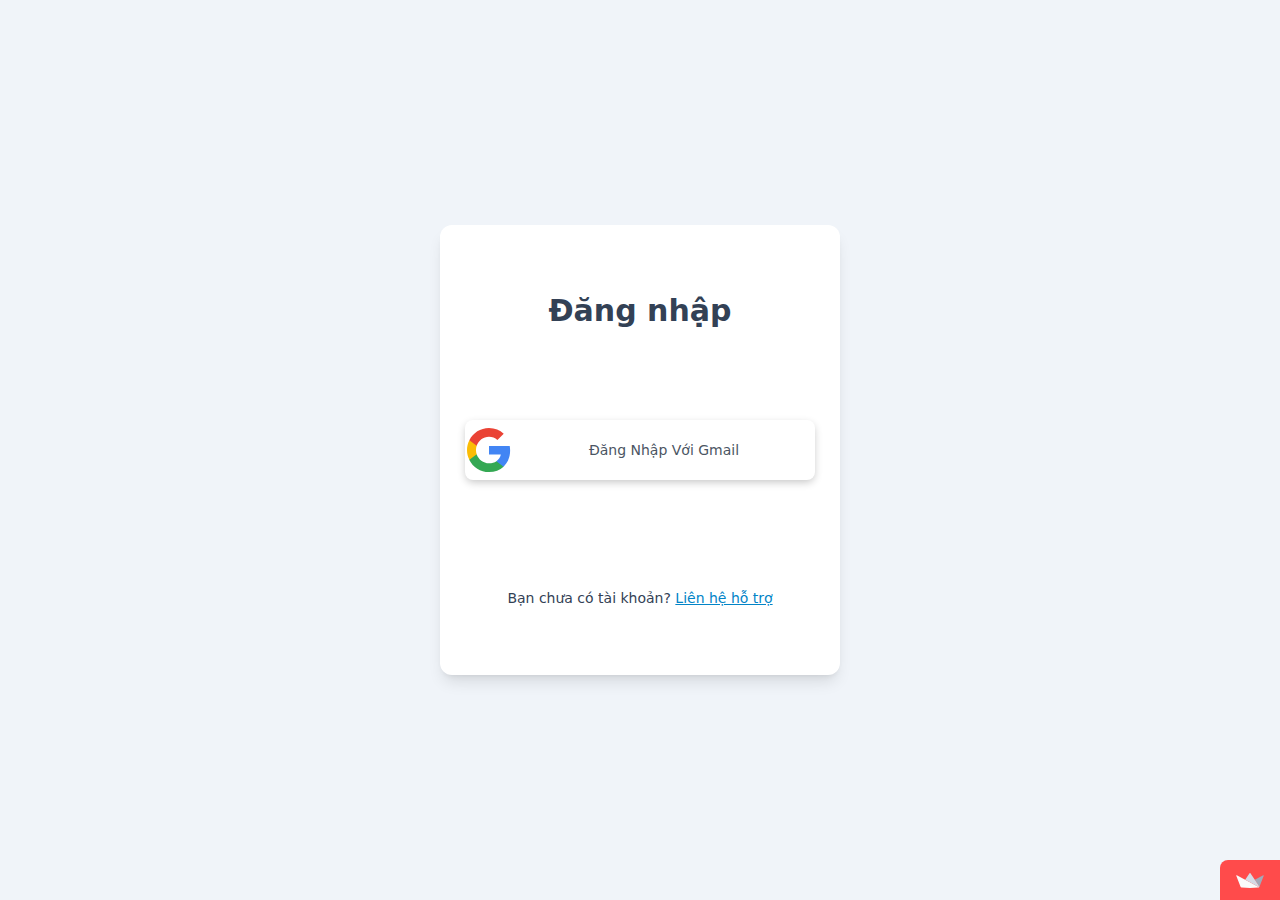
<file: index.html>
<!DOCTYPE html>
<html lang="en">
    <head>
        <meta charset="UTF-8">
        <meta name="viewport" content="width=device-width, initial-scale=1.0">
        <meta name="htmx-config" content='{"globalViewTransitions":"true"}'>
        <title id="title">Đăng nhập</title>
        <link rel="stylesheet" href="/css/login.css">
        <script defer src="/js/alpine.min.js"></script>
    </head>
    <body hx-ext="multi-swap,preload">
        <main class="bg-[#f0f4f9] w-full h-auto font-sans font-[400] text-slate-700 flex flex-col justify-center items-center relative text-center text-sm">
            <div id="boder" class="transition-none bg-[#f0f4f9] relative w-full h-screen flex flex-col justify-center items-center">
                <div class="transition-none relative bg-white w-[400px] h-[450px] flex flex-col justify-center items-center rounded-xl shadow-lg">
                    <div class="transition-none w-full text-3xl font-[700] absolute left-[50%] translate-x-[-50%] top-[15%] cursor-pointer">Đăng nhập</div>
                    <a class="transition-none w-[350px] h-[60px] rounded-lg shadow-[0_3px_8px_-1px_rgba(0,0,0,0.24)] cursor-pointer flex flex-row justify-center items-center active:translate-y-[4px] active:shadow-none" href="/api/login/google">
                        <img width="45" height="45" src="/img/google_icon.svg" class="w-auto h-[80%]" alt="login by google">
                        <div class="transition-none w-full h-full flex flex-row justify-center items-center">
                            <p class="transition-none font-[500] text-gray-600">Đăng Nhập Với Gmail</p>
                        </div>
                    </a>
                    <div class="transition-none w-full absolute left-[50%] translate-x-[-50%] bottom-[15%] flex flex-row justify-center items-center">
                        <p>Bạn chưa có tài khoản?&nbsp;</p>
                        <a href="mailto:nguyennhatnam200897@gmail.com" class="transition-none text-sky-600 underline">Liên hệ hỗ trợ</a>
                    </div>
                </div>
            </div>
            <footer id="footer" x-data="{ open: false }" @mouseleave="open = false" class="w-auto h-[40px] fixed bottom-0 right-0 z-[998] flex flex-row items-center">
                <div x-show="open" 
                x-transition:enter="transition ease-out duration-300"
                x-transition:enter-start="opacity-0 translate-x-[50px] scale-90"
                x-transition:enter-end="opacity-100 translate-x-[10px] scale-100"
                x-transition:leave="transition ease-in duration-100"
                x-transition:leave-start="opacity-100 translate-x-[10px] scale-100"
                x-transition:leave-end="opacity-0 translate-x-[50px] scale-90"
                class="h-[40px] pr-[10px] z-[995] bg-gray-200 flex flex-row justify-center items-center translate-x-[10px] rounded-tl-xl">
                    <div class="pl-[20px] pr-[20px]">Made by ©️Nam Nguyen</div>
                </div>
                <div @mouseover="open = true" class="w-[60px] h-[40px] bg-[#ff4b4b] hover:bg-[#ff6c6c] rounded-tl-lg flex flex-row justify-center items-center z-[996]">
                    <svg width="30" height="15" viewBox="0 0 303 165" fill="none" xmlns="http://www.w3.org/2000/svg"><path d="M151.478 102.737L98.4421 74.7024L6.37999 26.0452C6.29595 25.9612 6.12789 25.9612 6.04385 25.9612C2.68239 24.3645 -0.763116 27.7259 0.497434 31.0874L47.4067 150.73L47.4151 150.756C47.4655 150.873 47.5075 150.991 47.558 151.109C49.4824 155.571 53.6842 158.327 58.2558 159.411C58.6424 159.495 58.919 159.572 59.3831 159.664C59.845 159.767 60.4912 159.907 61.0458 159.949C61.1383 159.958 61.2223 159.958 61.3148 159.966H61.382C61.4492 159.974 61.5164 159.974 61.5837 159.983H61.6761C61.7349 159.991 61.8022 159.991 61.861 159.991H61.9702C62.0375 160 62.1047 160 62.1719 160V160C121.295 166.446 181.803 166.446 240.926 160V160C241.641 160 242.338 159.966 243.01 159.899C243.229 159.874 243.439 159.848 243.649 159.823C243.674 159.815 243.708 159.815 243.733 159.806C243.876 159.79 244.019 159.764 244.162 159.739C244.372 159.714 244.582 159.672 244.792 159.63C245.212 159.537 245.403 159.47 245.973 159.274C246.543 159.078 247.49 158.736 248.083 158.45C248.675 158.164 249.086 157.89 249.582 157.579C250.196 157.193 250.779 156.797 251.371 156.354C251.626 156.158 251.801 156.033 251.986 155.857L251.885 155.798L151.478 102.737Z" fill="#FAFAFA"></path><path d="M296.729 26.0464H296.645L204.549 74.7036L255.744 150.95L302.536 31.0886V30.9205C303.712 27.391 300.098 24.1976 296.729 26.0464" fill="#A3A8B8"></path><path d="M156.386 2.91088C154.033 -0.526222 148.906 -0.526222 146.638 2.91088L98.4424 74.7035L151.478 102.738L251.986 155.857C252.617 155.239 253.123 154.637 253.658 154.001C254.415 153.068 255.121 152.068 255.742 150.95L204.547 74.7035L156.386 2.91088Z" fill="#D5DAE5"></path></svg>
                </div>
            </footer>
        </main>
    </body>
</html>
</file>
<file: css/login.css>
*, ::before, ::after {
  --tw-border-spacing-x: 0;
  --tw-border-spacing-y: 0;
  --tw-translate-x: 0;
  --tw-translate-y: 0;
  --tw-rotate: 0;
  --tw-skew-x: 0;
  --tw-skew-y: 0;
  --tw-scale-x: 1;
  --tw-scale-y: 1;
  --tw-pan-x:  ;
  --tw-pan-y:  ;
  --tw-pinch-zoom:  ;
  --tw-scroll-snap-strictness: proximity;
  --tw-gradient-from-position:  ;
  --tw-gradient-via-position:  ;
  --tw-gradient-to-position:  ;
  --tw-ordinal:  ;
  --tw-slashed-zero:  ;
  --tw-numeric-figure:  ;
  --tw-numeric-spacing:  ;
  --tw-numeric-fraction:  ;
  --tw-ring-inset:  ;
  --tw-ring-offset-width: 0px;
  --tw-ring-offset-color: #fff;
  --tw-ring-color: rgb(59 130 246 / 0.5);
  --tw-ring-offset-shadow: 0 0 #0000;
  --tw-ring-shadow: 0 0 #0000;
  --tw-shadow: 0 0 #0000;
  --tw-shadow-colored: 0 0 #0000;
  --tw-blur:  ;
  --tw-brightness:  ;
  --tw-contrast:  ;
  --tw-grayscale:  ;
  --tw-hue-rotate:  ;
  --tw-invert:  ;
  --tw-saturate:  ;
  --tw-sepia:  ;
  --tw-drop-shadow:  ;
  --tw-backdrop-blur:  ;
  --tw-backdrop-brightness:  ;
  --tw-backdrop-contrast:  ;
  --tw-backdrop-grayscale:  ;
  --tw-backdrop-hue-rotate:  ;
  --tw-backdrop-invert:  ;
  --tw-backdrop-opacity:  ;
  --tw-backdrop-saturate:  ;
  --tw-backdrop-sepia:  ;
  --tw-contain-size:  ;
  --tw-contain-layout:  ;
  --tw-contain-paint:  ;
  --tw-contain-style:  ;
}

::backdrop {
  --tw-border-spacing-x: 0;
  --tw-border-spacing-y: 0;
  --tw-translate-x: 0;
  --tw-translate-y: 0;
  --tw-rotate: 0;
  --tw-skew-x: 0;
  --tw-skew-y: 0;
  --tw-scale-x: 1;
  --tw-scale-y: 1;
  --tw-pan-x:  ;
  --tw-pan-y:  ;
  --tw-pinch-zoom:  ;
  --tw-scroll-snap-strictness: proximity;
  --tw-gradient-from-position:  ;
  --tw-gradient-via-position:  ;
  --tw-gradient-to-position:  ;
  --tw-ordinal:  ;
  --tw-slashed-zero:  ;
  --tw-numeric-figure:  ;
  --tw-numeric-spacing:  ;
  --tw-numeric-fraction:  ;
  --tw-ring-inset:  ;
  --tw-ring-offset-width: 0px;
  --tw-ring-offset-color: #fff;
  --tw-ring-color: rgb(59 130 246 / 0.5);
  --tw-ring-offset-shadow: 0 0 #0000;
  --tw-ring-shadow: 0 0 #0000;
  --tw-shadow: 0 0 #0000;
  --tw-shadow-colored: 0 0 #0000;
  --tw-blur:  ;
  --tw-brightness:  ;
  --tw-contrast:  ;
  --tw-grayscale:  ;
  --tw-hue-rotate:  ;
  --tw-invert:  ;
  --tw-saturate:  ;
  --tw-sepia:  ;
  --tw-drop-shadow:  ;
  --tw-backdrop-blur:  ;
  --tw-backdrop-brightness:  ;
  --tw-backdrop-contrast:  ;
  --tw-backdrop-grayscale:  ;
  --tw-backdrop-hue-rotate:  ;
  --tw-backdrop-invert:  ;
  --tw-backdrop-opacity:  ;
  --tw-backdrop-saturate:  ;
  --tw-backdrop-sepia:  ;
  --tw-contain-size:  ;
  --tw-contain-layout:  ;
  --tw-contain-paint:  ;
  --tw-contain-style:  ;
}

/*
! tailwindcss v3.4.14 | MIT License | https://tailwindcss.com
*/

/*
1. Prevent padding and border from affecting element width. (https://github.com/mozdevs/cssremedy/issues/4)
2. Allow adding a border to an element by just adding a border-width. (https://github.com/tailwindcss/tailwindcss/pull/116)
*/

*,
::before,
::after {
  box-sizing: border-box;
  /* 1 */
  border-width: 0;
  /* 2 */
  border-style: solid;
  /* 2 */
  border-color: #e5e7eb;
  /* 2 */
}

::before,
::after {
  --tw-content: '';
}

/*
1. Use a consistent sensible line-height in all browsers.
2. Prevent adjustments of font size after orientation changes in iOS.
3. Use a more readable tab size.
4. Use the user's configured `sans` font-family by default.
5. Use the user's configured `sans` font-feature-settings by default.
6. Use the user's configured `sans` font-variation-settings by default.
7. Disable tap highlights on iOS
*/

html,
:host {
  line-height: 1.5;
  /* 1 */
  -webkit-text-size-adjust: 100%;
  /* 2 */
  -moz-tab-size: 4;
  /* 3 */
  -o-tab-size: 4;
     tab-size: 4;
  /* 3 */
  font-family: ui-sans-serif, system-ui, sans-serif, "Apple Color Emoji", "Segoe UI Emoji", "Segoe UI Symbol", "Noto Color Emoji";
  /* 4 */
  font-feature-settings: normal;
  /* 5 */
  font-variation-settings: normal;
  /* 6 */
  -webkit-tap-highlight-color: transparent;
  /* 7 */
}

/*
1. Remove the margin in all browsers.
2. Inherit line-height from `html` so users can set them as a class directly on the `html` element.
*/

body {
  margin: 0;
  /* 1 */
  line-height: inherit;
  /* 2 */
}

/*
1. Add the correct height in Firefox.
2. Correct the inheritance of border color in Firefox. (https://bugzilla.mozilla.org/show_bug.cgi?id=190655)
3. Ensure horizontal rules are visible by default.
*/

hr {
  height: 0;
  /* 1 */
  color: inherit;
  /* 2 */
  border-top-width: 1px;
  /* 3 */
}

/*
Add the correct text decoration in Chrome, Edge, and Safari.
*/

abbr:where([title]) {
  -webkit-text-decoration: underline dotted;
          text-decoration: underline dotted;
}

/*
Remove the default font size and weight for headings.
*/

h1,
h2,
h3,
h4,
h5,
h6 {
  font-size: inherit;
  font-weight: inherit;
}

/*
Reset links to optimize for opt-in styling instead of opt-out.
*/

a {
  color: inherit;
  text-decoration: inherit;
}

/*
Add the correct font weight in Edge and Safari.
*/

b,
strong {
  font-weight: bolder;
}

/*
1. Use the user's configured `mono` font-family by default.
2. Use the user's configured `mono` font-feature-settings by default.
3. Use the user's configured `mono` font-variation-settings by default.
4. Correct the odd `em` font sizing in all browsers.
*/

code,
kbd,
samp,
pre {
  font-family: ui-monospace, SFMono-Regular, Menlo, Monaco, Consolas, "Liberation Mono", "Courier New", monospace;
  /* 1 */
  font-feature-settings: normal;
  /* 2 */
  font-variation-settings: normal;
  /* 3 */
  font-size: 1em;
  /* 4 */
}

/*
Add the correct font size in all browsers.
*/

small {
  font-size: 80%;
}

/*
Prevent `sub` and `sup` elements from affecting the line height in all browsers.
*/

sub,
sup {
  font-size: 75%;
  line-height: 0;
  position: relative;
  vertical-align: baseline;
}

sub {
  bottom: -0.25em;
}

sup {
  top: -0.5em;
}

/*
1. Remove text indentation from table contents in Chrome and Safari. (https://bugs.chromium.org/p/chromium/issues/detail?id=999088, https://bugs.webkit.org/show_bug.cgi?id=201297)
2. Correct table border color inheritance in all Chrome and Safari. (https://bugs.chromium.org/p/chromium/issues/detail?id=935729, https://bugs.webkit.org/show_bug.cgi?id=195016)
3. Remove gaps between table borders by default.
*/

table {
  text-indent: 0;
  /* 1 */
  border-color: inherit;
  /* 2 */
  border-collapse: collapse;
  /* 3 */
}

/*
1. Change the font styles in all browsers.
2. Remove the margin in Firefox and Safari.
3. Remove default padding in all browsers.
*/

button,
input,
optgroup,
select,
textarea {
  font-family: inherit;
  /* 1 */
  font-feature-settings: inherit;
  /* 1 */
  font-variation-settings: inherit;
  /* 1 */
  font-size: 100%;
  /* 1 */
  font-weight: inherit;
  /* 1 */
  line-height: inherit;
  /* 1 */
  letter-spacing: inherit;
  /* 1 */
  color: inherit;
  /* 1 */
  margin: 0;
  /* 2 */
  padding: 0;
  /* 3 */
}

/*
Remove the inheritance of text transform in Edge and Firefox.
*/

button,
select {
  text-transform: none;
}

/*
1. Correct the inability to style clickable types in iOS and Safari.
2. Remove default button styles.
*/

button,
input:where([type='button']),
input:where([type='reset']),
input:where([type='submit']) {
  -webkit-appearance: button;
  /* 1 */
  background-color: transparent;
  /* 2 */
  background-image: none;
  /* 2 */
}

/*
Use the modern Firefox focus style for all focusable elements.
*/

:-moz-focusring {
  outline: auto;
}

/*
Remove the additional `:invalid` styles in Firefox. (https://github.com/mozilla/gecko-dev/blob/2f9eacd9d3d995c937b4251a5557d95d494c9be1/layout/style/res/forms.css#L728-L737)
*/

:-moz-ui-invalid {
  box-shadow: none;
}

/*
Add the correct vertical alignment in Chrome and Firefox.
*/

progress {
  vertical-align: baseline;
}

/*
Correct the cursor style of increment and decrement buttons in Safari.
*/

::-webkit-inner-spin-button,
::-webkit-outer-spin-button {
  height: auto;
}

/*
1. Correct the odd appearance in Chrome and Safari.
2. Correct the outline style in Safari.
*/

[type='search'] {
  -webkit-appearance: textfield;
  /* 1 */
  outline-offset: -2px;
  /* 2 */
}

/*
Remove the inner padding in Chrome and Safari on macOS.
*/

::-webkit-search-decoration {
  -webkit-appearance: none;
}

/*
1. Correct the inability to style clickable types in iOS and Safari.
2. Change font properties to `inherit` in Safari.
*/

::-webkit-file-upload-button {
  -webkit-appearance: button;
  /* 1 */
  font: inherit;
  /* 2 */
}

/*
Add the correct display in Chrome and Safari.
*/

summary {
  display: list-item;
}

/*
Removes the default spacing and border for appropriate elements.
*/

blockquote,
dl,
dd,
h1,
h2,
h3,
h4,
h5,
h6,
hr,
figure,
p,
pre {
  margin: 0;
}

fieldset {
  margin: 0;
  padding: 0;
}

legend {
  padding: 0;
}

ol,
ul,
menu {
  list-style: none;
  margin: 0;
  padding: 0;
}

/*
Reset default styling for dialogs.
*/

dialog {
  padding: 0;
}

/*
Prevent resizing textareas horizontally by default.
*/

textarea {
  resize: vertical;
}

/*
1. Reset the default placeholder opacity in Firefox. (https://github.com/tailwindlabs/tailwindcss/issues/3300)
2. Set the default placeholder color to the user's configured gray 400 color.
*/

input::-moz-placeholder, textarea::-moz-placeholder {
  opacity: 1;
  /* 1 */
  color: #9ca3af;
  /* 2 */
}

input::placeholder,
textarea::placeholder {
  opacity: 1;
  /* 1 */
  color: #9ca3af;
  /* 2 */
}

/*
Set the default cursor for buttons.
*/

button,
[role="button"] {
  cursor: pointer;
}

/*
Make sure disabled buttons don't get the pointer cursor.
*/

:disabled {
  cursor: default;
}

/*
1. Make replaced elements `display: block` by default. (https://github.com/mozdevs/cssremedy/issues/14)
2. Add `vertical-align: middle` to align replaced elements more sensibly by default. (https://github.com/jensimmons/cssremedy/issues/14#issuecomment-634934210)
   This can trigger a poorly considered lint error in some tools but is included by design.
*/

img,
svg,
video,
canvas,
audio,
iframe,
embed,
object {
  display: block;
  /* 1 */
  vertical-align: middle;
  /* 2 */
}

/*
Constrain images and videos to the parent width and preserve their intrinsic aspect ratio. (https://github.com/mozdevs/cssremedy/issues/14)
*/

img,
video {
  max-width: 100%;
  height: auto;
}

/* Make elements with the HTML hidden attribute stay hidden by default */

[hidden]:where(:not([hidden="until-found"])) {
  display: none;
}

[type='text'],input:where(:not([type])),[type='email'],[type='url'],[type='password'],[type='number'],[type='date'],[type='datetime-local'],[type='month'],[type='search'],[type='tel'],[type='time'],[type='week'],[multiple],textarea,select {
  -webkit-appearance: none;
     -moz-appearance: none;
          appearance: none;
  background-color: #fff;
  border-color: #6b7280;
  border-width: 1px;
  border-radius: 0px;
  padding-top: 0.5rem;
  padding-right: 0.75rem;
  padding-bottom: 0.5rem;
  padding-left: 0.75rem;
  font-size: 1rem;
  line-height: 1.5rem;
  --tw-shadow: 0 0 #0000;
}

[type='text']:focus, input:where(:not([type])):focus, [type='email']:focus, [type='url']:focus, [type='password']:focus, [type='number']:focus, [type='date']:focus, [type='datetime-local']:focus, [type='month']:focus, [type='search']:focus, [type='tel']:focus, [type='time']:focus, [type='week']:focus, [multiple]:focus, textarea:focus, select:focus {
  outline: 2px solid transparent;
  outline-offset: 2px;
  --tw-ring-inset: var(--tw-empty,/*!*/ /*!*/);
  --tw-ring-offset-width: 0px;
  --tw-ring-offset-color: #fff;
  --tw-ring-color: #2563eb;
  --tw-ring-offset-shadow: var(--tw-ring-inset) 0 0 0 var(--tw-ring-offset-width) var(--tw-ring-offset-color);
  --tw-ring-shadow: var(--tw-ring-inset) 0 0 0 calc(1px + var(--tw-ring-offset-width)) var(--tw-ring-color);
  box-shadow: var(--tw-ring-offset-shadow), var(--tw-ring-shadow), var(--tw-shadow);
  border-color: #2563eb;
}

input::-moz-placeholder, textarea::-moz-placeholder {
  color: #6b7280;
  opacity: 1;
}

input::placeholder,textarea::placeholder {
  color: #6b7280;
  opacity: 1;
}

::-webkit-datetime-edit-fields-wrapper {
  padding: 0;
}

::-webkit-date-and-time-value {
  min-height: 1.5em;
  text-align: inherit;
}

::-webkit-datetime-edit {
  display: inline-flex;
}

::-webkit-datetime-edit,::-webkit-datetime-edit-year-field,::-webkit-datetime-edit-month-field,::-webkit-datetime-edit-day-field,::-webkit-datetime-edit-hour-field,::-webkit-datetime-edit-minute-field,::-webkit-datetime-edit-second-field,::-webkit-datetime-edit-millisecond-field,::-webkit-datetime-edit-meridiem-field {
  padding-top: 0;
  padding-bottom: 0;
}

select {
  background-image: url("data:image/svg+xml,%3csvg xmlns='http://www.w3.org/2000/svg' fill='none' viewBox='0 0 20 20'%3e%3cpath stroke='%236b7280' stroke-linecap='round' stroke-linejoin='round' stroke-width='1.5' d='M6 8l4 4 4-4'/%3e%3c/svg%3e");
  background-position: right 0.5rem center;
  background-repeat: no-repeat;
  background-size: 1.5em 1.5em;
  padding-right: 2.5rem;
  -webkit-print-color-adjust: exact;
          print-color-adjust: exact;
}

[multiple],[size]:where(select:not([size="1"])) {
  background-image: initial;
  background-position: initial;
  background-repeat: unset;
  background-size: initial;
  padding-right: 0.75rem;
  -webkit-print-color-adjust: unset;
          print-color-adjust: unset;
}

[type='checkbox'],[type='radio'] {
  -webkit-appearance: none;
     -moz-appearance: none;
          appearance: none;
  padding: 0;
  -webkit-print-color-adjust: exact;
          print-color-adjust: exact;
  display: inline-block;
  vertical-align: middle;
  background-origin: border-box;
  -webkit-user-select: none;
     -moz-user-select: none;
          user-select: none;
  flex-shrink: 0;
  height: 1rem;
  width: 1rem;
  color: #2563eb;
  background-color: #fff;
  border-color: #6b7280;
  border-width: 1px;
  --tw-shadow: 0 0 #0000;
}

[type='checkbox'] {
  border-radius: 0px;
}

[type='radio'] {
  border-radius: 100%;
}

[type='checkbox']:focus,[type='radio']:focus {
  outline: 2px solid transparent;
  outline-offset: 2px;
  --tw-ring-inset: var(--tw-empty,/*!*/ /*!*/);
  --tw-ring-offset-width: 2px;
  --tw-ring-offset-color: #fff;
  --tw-ring-color: #2563eb;
  --tw-ring-offset-shadow: var(--tw-ring-inset) 0 0 0 var(--tw-ring-offset-width) var(--tw-ring-offset-color);
  --tw-ring-shadow: var(--tw-ring-inset) 0 0 0 calc(2px + var(--tw-ring-offset-width)) var(--tw-ring-color);
  box-shadow: var(--tw-ring-offset-shadow), var(--tw-ring-shadow), var(--tw-shadow);
}

[type='checkbox']:checked,[type='radio']:checked {
  border-color: transparent;
  background-color: currentColor;
  background-size: 100% 100%;
  background-position: center;
  background-repeat: no-repeat;
}

[type='checkbox']:checked {
  background-image: url("data:image/svg+xml,%3csvg viewBox='0 0 16 16' fill='white' xmlns='http://www.w3.org/2000/svg'%3e%3cpath d='M12.207 4.793a1 1 0 010 1.414l-5 5a1 1 0 01-1.414 0l-2-2a1 1 0 011.414-1.414L6.5 9.086l4.293-4.293a1 1 0 011.414 0z'/%3e%3c/svg%3e");
}

@media (forced-colors: active)  {
  [type='checkbox']:checked {
    -webkit-appearance: auto;
       -moz-appearance: auto;
            appearance: auto;
  }
}

[type='radio']:checked {
  background-image: url("data:image/svg+xml,%3csvg viewBox='0 0 16 16' fill='white' xmlns='http://www.w3.org/2000/svg'%3e%3ccircle cx='8' cy='8' r='3'/%3e%3c/svg%3e");
}

@media (forced-colors: active)  {
  [type='radio']:checked {
    -webkit-appearance: auto;
       -moz-appearance: auto;
            appearance: auto;
  }
}

[type='checkbox']:checked:hover,[type='checkbox']:checked:focus,[type='radio']:checked:hover,[type='radio']:checked:focus {
  border-color: transparent;
  background-color: currentColor;
}

[type='checkbox']:indeterminate {
  background-image: url("data:image/svg+xml,%3csvg xmlns='http://www.w3.org/2000/svg' fill='none' viewBox='0 0 16 16'%3e%3cpath stroke='white' stroke-linecap='round' stroke-linejoin='round' stroke-width='2' d='M4 8h8'/%3e%3c/svg%3e");
  border-color: transparent;
  background-color: currentColor;
  background-size: 100% 100%;
  background-position: center;
  background-repeat: no-repeat;
}

@media (forced-colors: active)  {
  [type='checkbox']:indeterminate {
    -webkit-appearance: auto;
       -moz-appearance: auto;
            appearance: auto;
  }
}

[type='checkbox']:indeterminate:hover,[type='checkbox']:indeterminate:focus {
  border-color: transparent;
  background-color: currentColor;
}

[type='file'] {
  background: unset;
  border-color: inherit;
  border-width: 0;
  border-radius: 0;
  padding: 0;
  font-size: unset;
  line-height: inherit;
}

[type='file']:focus {
  outline: 1px solid ButtonText;
  outline: 1px auto -webkit-focus-ring-color;
}

.fixed {
  position: fixed;
}

.absolute {
  position: absolute;
}

.relative {
  position: relative;
}

.bottom-0 {
  bottom: 0px;
}

.bottom-\[15\%\] {
  bottom: 15%;
}

.left-\[50\%\] {
  left: 50%;
}

.right-0 {
  right: 0px;
}

.top-\[15\%\] {
  top: 15%;
}

.z-\[995\] {
  z-index: 995;
}

.z-\[996\] {
  z-index: 996;
}

.z-\[998\] {
  z-index: 998;
}

.flex {
  display: flex;
}

.h-\[40px\] {
  height: 40px;
}

.h-\[450px\] {
  height: 450px;
}

.h-\[60px\] {
  height: 60px;
}

.h-\[80\%\] {
  height: 80%;
}

.h-auto {
  height: auto;
}

.h-full {
  height: 100%;
}

.h-screen {
  height: 100vh;
}

.w-\[350px\] {
  width: 350px;
}

.w-\[400px\] {
  width: 400px;
}

.w-\[60px\] {
  width: 60px;
}

.w-auto {
  width: auto;
}

.w-full {
  width: 100%;
}

.translate-x-\[-50\%\] {
  --tw-translate-x: -50%;
  transform: translate(var(--tw-translate-x), var(--tw-translate-y)) rotate(var(--tw-rotate)) skewX(var(--tw-skew-x)) skewY(var(--tw-skew-y)) scaleX(var(--tw-scale-x)) scaleY(var(--tw-scale-y));
}

.translate-x-\[10px\] {
  --tw-translate-x: 10px;
  transform: translate(var(--tw-translate-x), var(--tw-translate-y)) rotate(var(--tw-rotate)) skewX(var(--tw-skew-x)) skewY(var(--tw-skew-y)) scaleX(var(--tw-scale-x)) scaleY(var(--tw-scale-y));
}

.translate-x-\[50px\] {
  --tw-translate-x: 50px;
  transform: translate(var(--tw-translate-x), var(--tw-translate-y)) rotate(var(--tw-rotate)) skewX(var(--tw-skew-x)) skewY(var(--tw-skew-y)) scaleX(var(--tw-scale-x)) scaleY(var(--tw-scale-y));
}

.scale-100 {
  --tw-scale-x: 1;
  --tw-scale-y: 1;
  transform: translate(var(--tw-translate-x), var(--tw-translate-y)) rotate(var(--tw-rotate)) skewX(var(--tw-skew-x)) skewY(var(--tw-skew-y)) scaleX(var(--tw-scale-x)) scaleY(var(--tw-scale-y));
}

.scale-90 {
  --tw-scale-x: .9;
  --tw-scale-y: .9;
  transform: translate(var(--tw-translate-x), var(--tw-translate-y)) rotate(var(--tw-rotate)) skewX(var(--tw-skew-x)) skewY(var(--tw-skew-y)) scaleX(var(--tw-scale-x)) scaleY(var(--tw-scale-y));
}

.cursor-pointer {
  cursor: pointer;
}

.flex-row {
  flex-direction: row;
}

.flex-col {
  flex-direction: column;
}

.items-center {
  align-items: center;
}

.justify-center {
  justify-content: center;
}

.rounded-lg {
  border-radius: 0.5rem;
}

.rounded-xl {
  border-radius: 0.75rem;
}

.rounded-tl-lg {
  border-top-left-radius: 0.5rem;
}

.rounded-tl-xl {
  border-top-left-radius: 0.75rem;
}

.bg-\[\#f0f4f9\] {
  --tw-bg-opacity: 1;
  background-color: rgb(240 244 249 / var(--tw-bg-opacity));
}

.bg-\[\#ff4b4b\] {
  --tw-bg-opacity: 1;
  background-color: rgb(255 75 75 / var(--tw-bg-opacity));
}

.bg-gray-200 {
  --tw-bg-opacity: 1;
  background-color: rgb(229 231 235 / var(--tw-bg-opacity));
}

.bg-white {
  --tw-bg-opacity: 1;
  background-color: rgb(255 255 255 / var(--tw-bg-opacity));
}

.pl-\[20px\] {
  padding-left: 20px;
}

.pr-\[10px\] {
  padding-right: 10px;
}

.pr-\[20px\] {
  padding-right: 20px;
}

.text-center {
  text-align: center;
}

.font-sans {
  font-family: ui-sans-serif, system-ui, sans-serif, "Apple Color Emoji", "Segoe UI Emoji", "Segoe UI Symbol", "Noto Color Emoji";
}

.text-3xl {
  font-size: 1.875rem;
  line-height: 2.25rem;
}

.text-sm {
  font-size: 0.875rem;
  line-height: 1.25rem;
}

.font-\[400\] {
  font-weight: 400;
}

.font-\[500\] {
  font-weight: 500;
}

.font-\[700\] {
  font-weight: 700;
}

.text-gray-600 {
  --tw-text-opacity: 1;
  color: rgb(75 85 99 / var(--tw-text-opacity));
}

.text-sky-600 {
  --tw-text-opacity: 1;
  color: rgb(2 132 199 / var(--tw-text-opacity));
}

.text-slate-700 {
  --tw-text-opacity: 1;
  color: rgb(51 65 85 / var(--tw-text-opacity));
}

.underline {
  text-decoration-line: underline;
}

.opacity-0 {
  opacity: 0;
}

.opacity-100 {
  opacity: 1;
}

.shadow-\[0_3px_8px_-1px_rgba\(0\2c 0\2c 0\2c 0\.24\)\] {
  --tw-shadow: 0 3px 8px -1px rgba(0,0,0,0.24);
  --tw-shadow-colored: 0 3px 8px -1px var(--tw-shadow-color);
  box-shadow: var(--tw-ring-offset-shadow, 0 0 #0000), var(--tw-ring-shadow, 0 0 #0000), var(--tw-shadow);
}

.shadow-lg {
  --tw-shadow: 0 10px 15px -3px rgb(0 0 0 / 0.1), 0 4px 6px -4px rgb(0 0 0 / 0.1);
  --tw-shadow-colored: 0 10px 15px -3px var(--tw-shadow-color), 0 4px 6px -4px var(--tw-shadow-color);
  box-shadow: var(--tw-ring-offset-shadow, 0 0 #0000), var(--tw-ring-shadow, 0 0 #0000), var(--tw-shadow);
}

.transition {
  transition-property: color, background-color, border-color, text-decoration-color, fill, stroke, opacity, box-shadow, transform, filter, -webkit-backdrop-filter;
  transition-property: color, background-color, border-color, text-decoration-color, fill, stroke, opacity, box-shadow, transform, filter, backdrop-filter;
  transition-property: color, background-color, border-color, text-decoration-color, fill, stroke, opacity, box-shadow, transform, filter, backdrop-filter, -webkit-backdrop-filter;
  transition-timing-function: cubic-bezier(0.4, 0, 0.2, 1);
  transition-duration: 150ms;
}

.transition-none {
  transition-property: none;
}

.duration-100 {
  transition-duration: 100ms;
}

.duration-300 {
  transition-duration: 300ms;
}

.ease-in {
  transition-timing-function: cubic-bezier(0.4, 0, 1, 1);
}

.ease-out {
  transition-timing-function: cubic-bezier(0, 0, 0.2, 1);
}

.hover\:bg-\[\#ff6c6c\]:hover {
  --tw-bg-opacity: 1;
  background-color: rgb(255 108 108 / var(--tw-bg-opacity));
}

.active\:translate-y-\[4px\]:active {
  --tw-translate-y: 4px;
  transform: translate(var(--tw-translate-x), var(--tw-translate-y)) rotate(var(--tw-rotate)) skewX(var(--tw-skew-x)) skewY(var(--tw-skew-y)) scaleX(var(--tw-scale-x)) scaleY(var(--tw-scale-y));
}

.active\:shadow-none:active {
  --tw-shadow: 0 0 #0000;
  --tw-shadow-colored: 0 0 #0000;
  box-shadow: var(--tw-ring-offset-shadow, 0 0 #0000), var(--tw-ring-shadow, 0 0 #0000), var(--tw-shadow);
}
</file>
